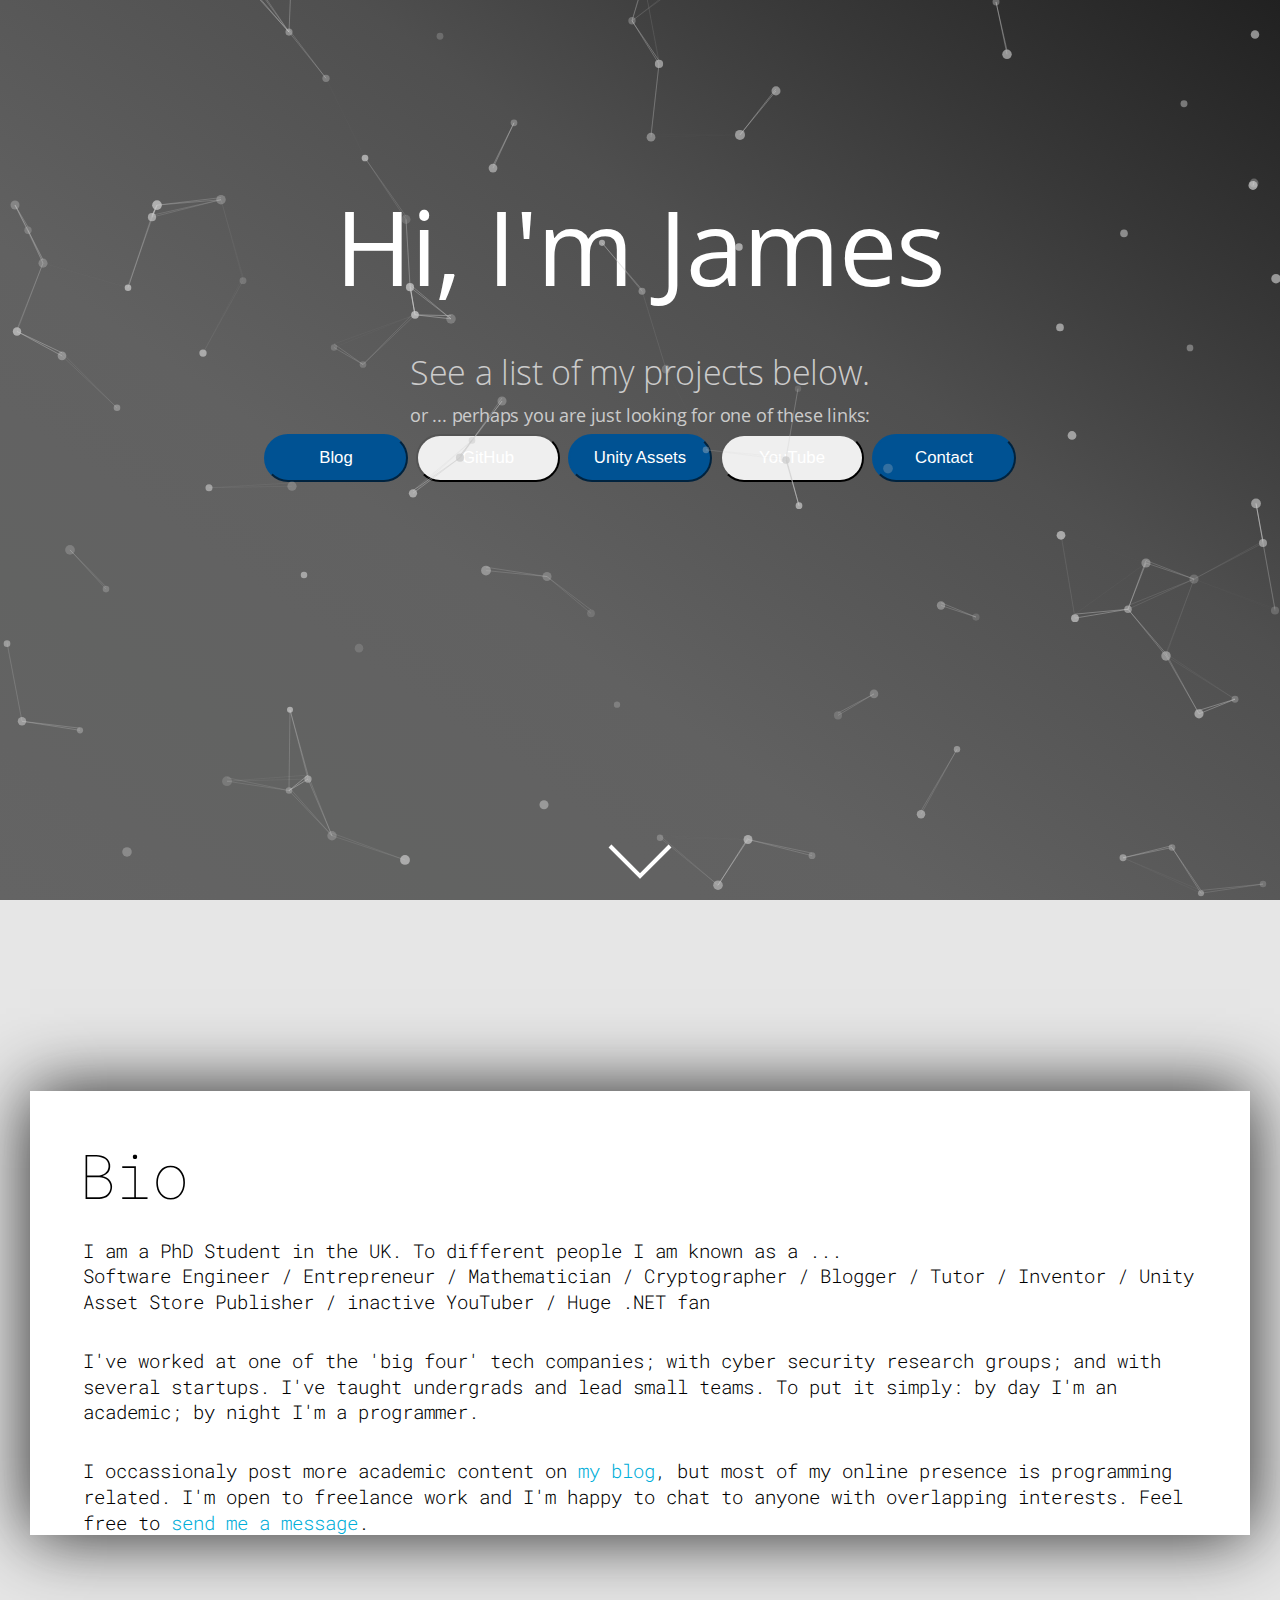
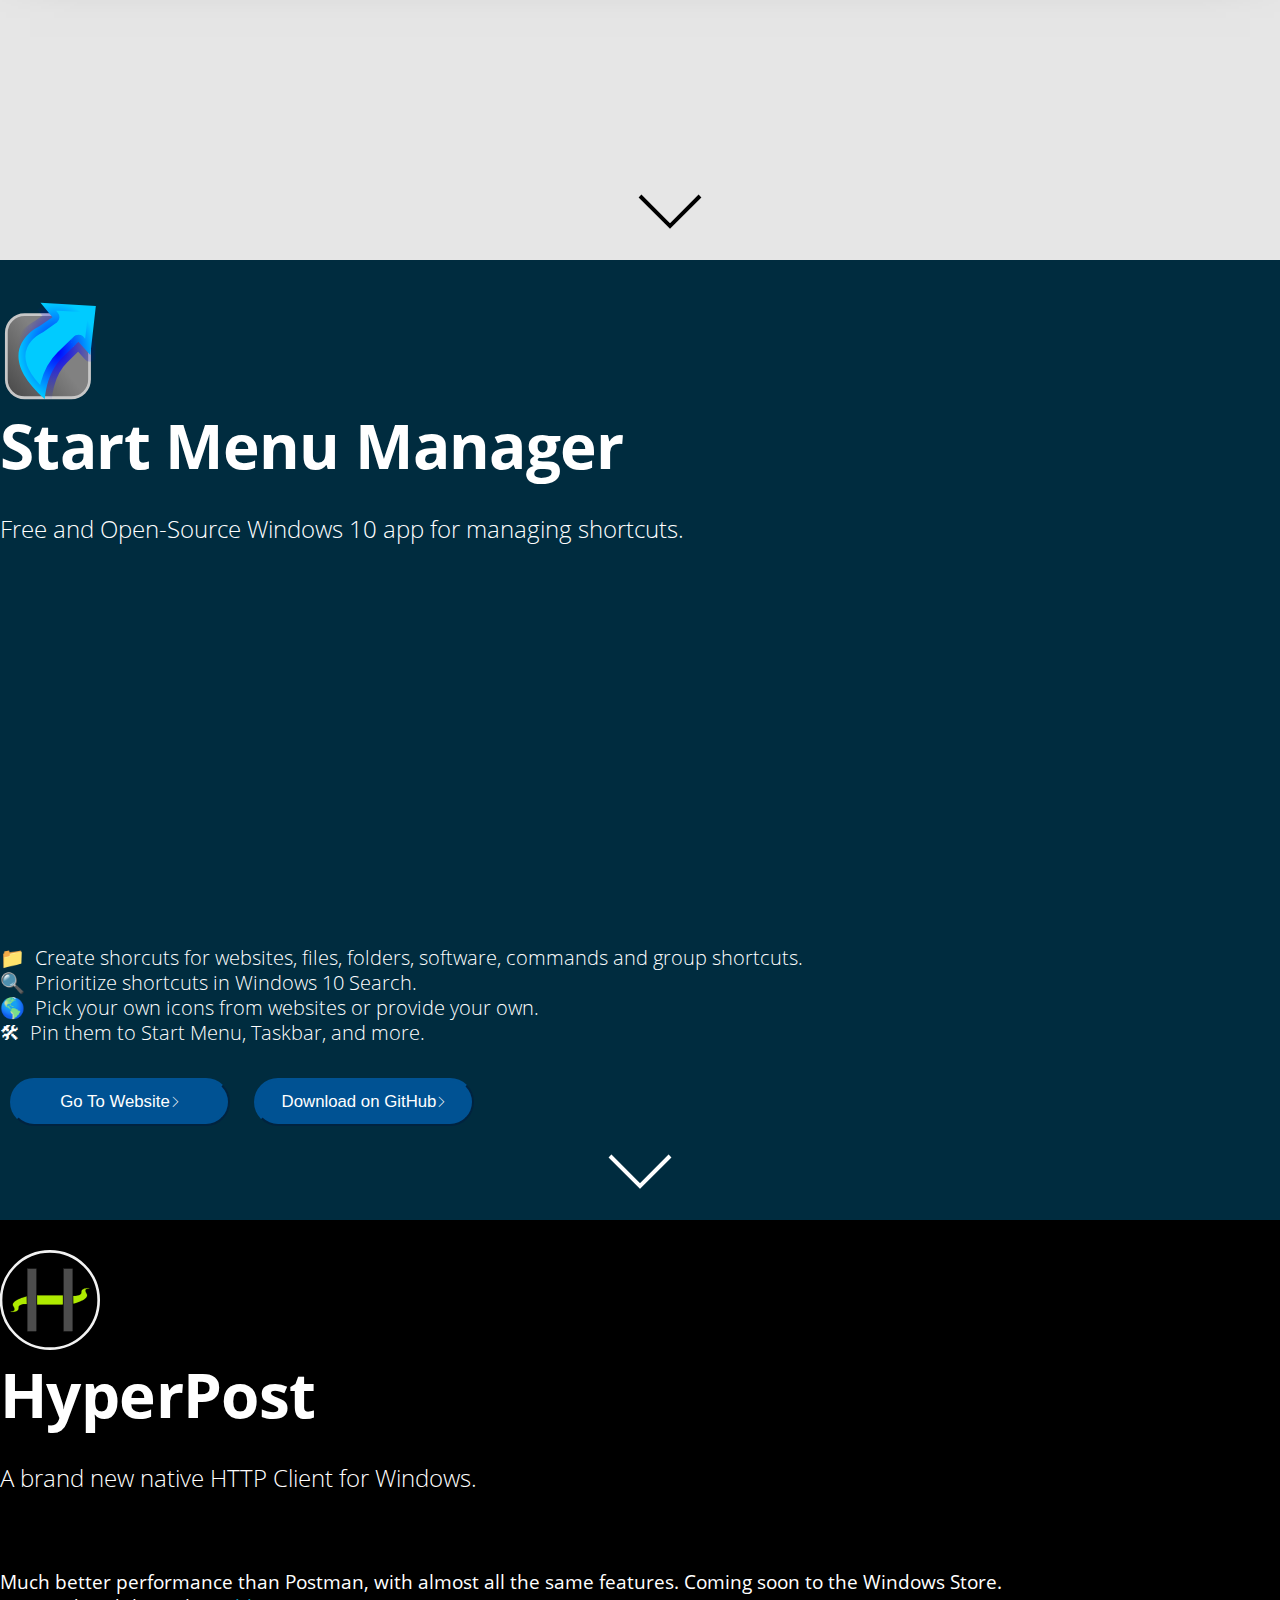
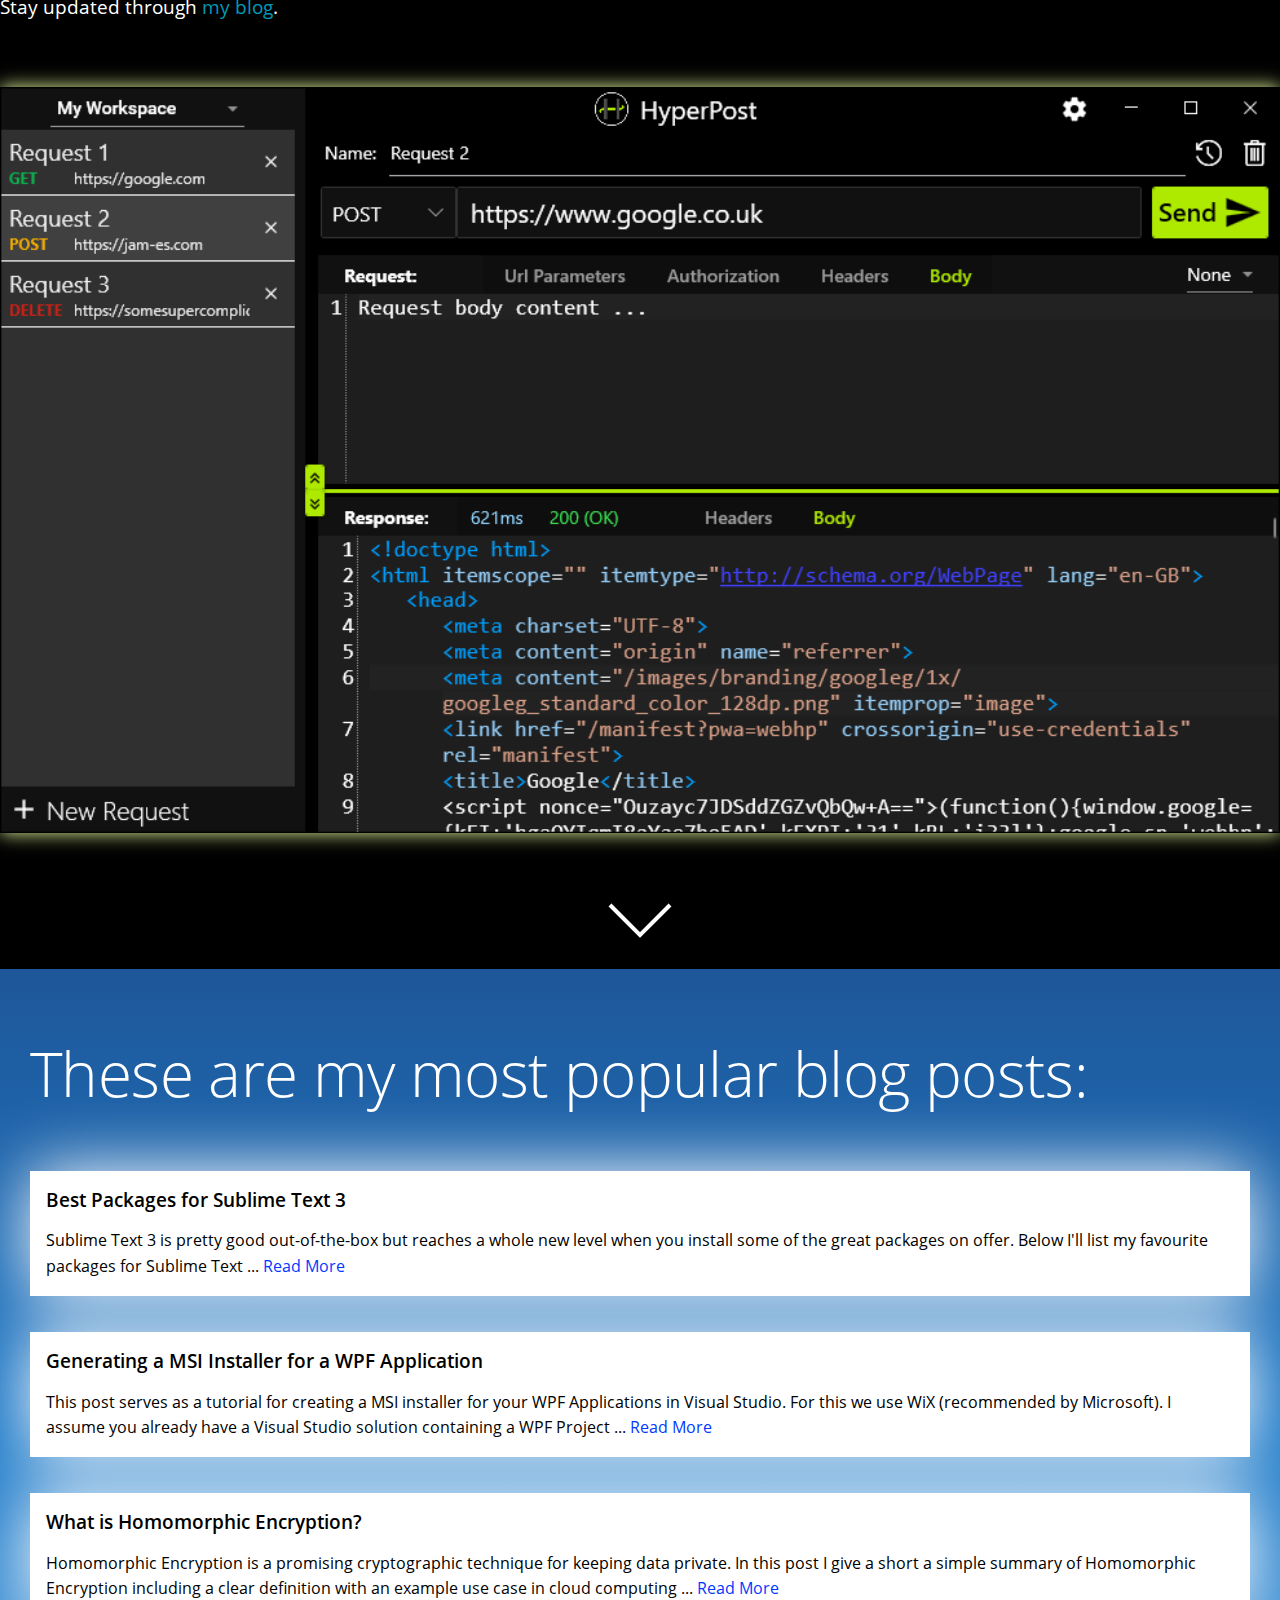
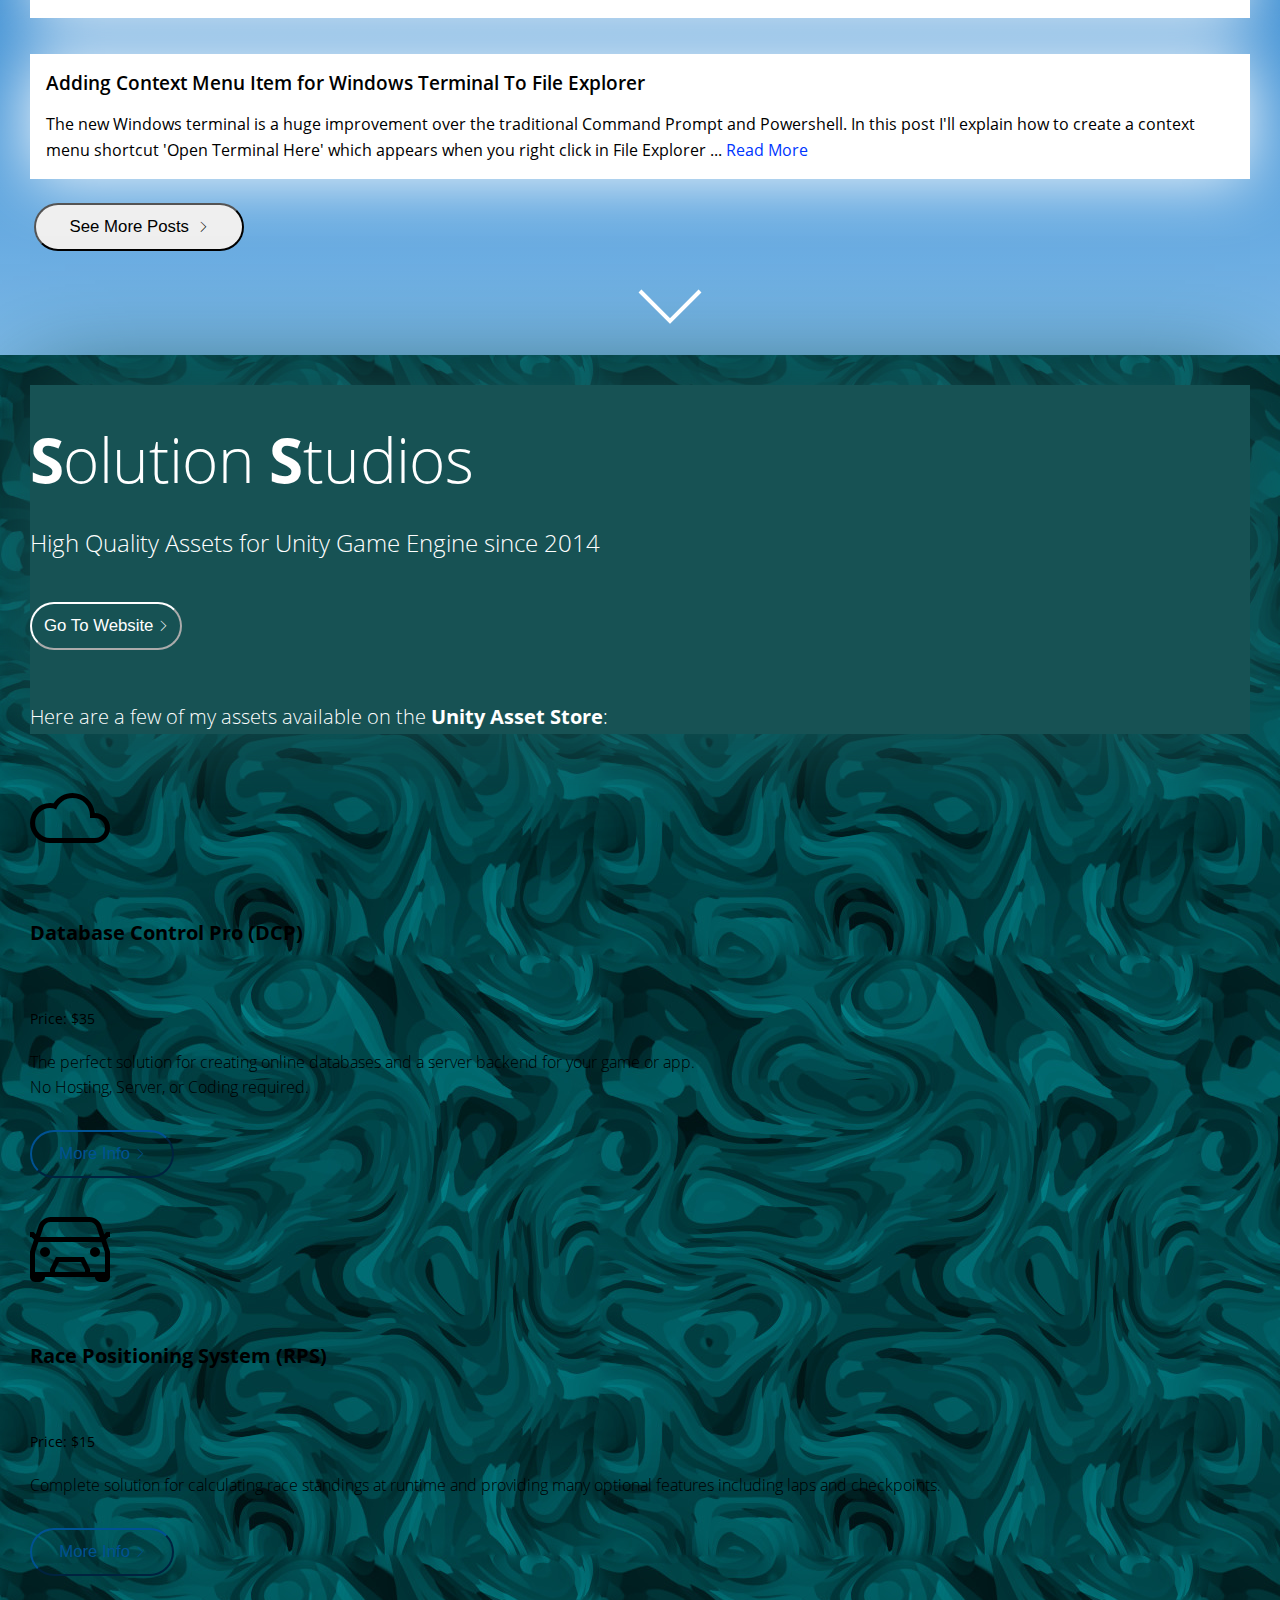
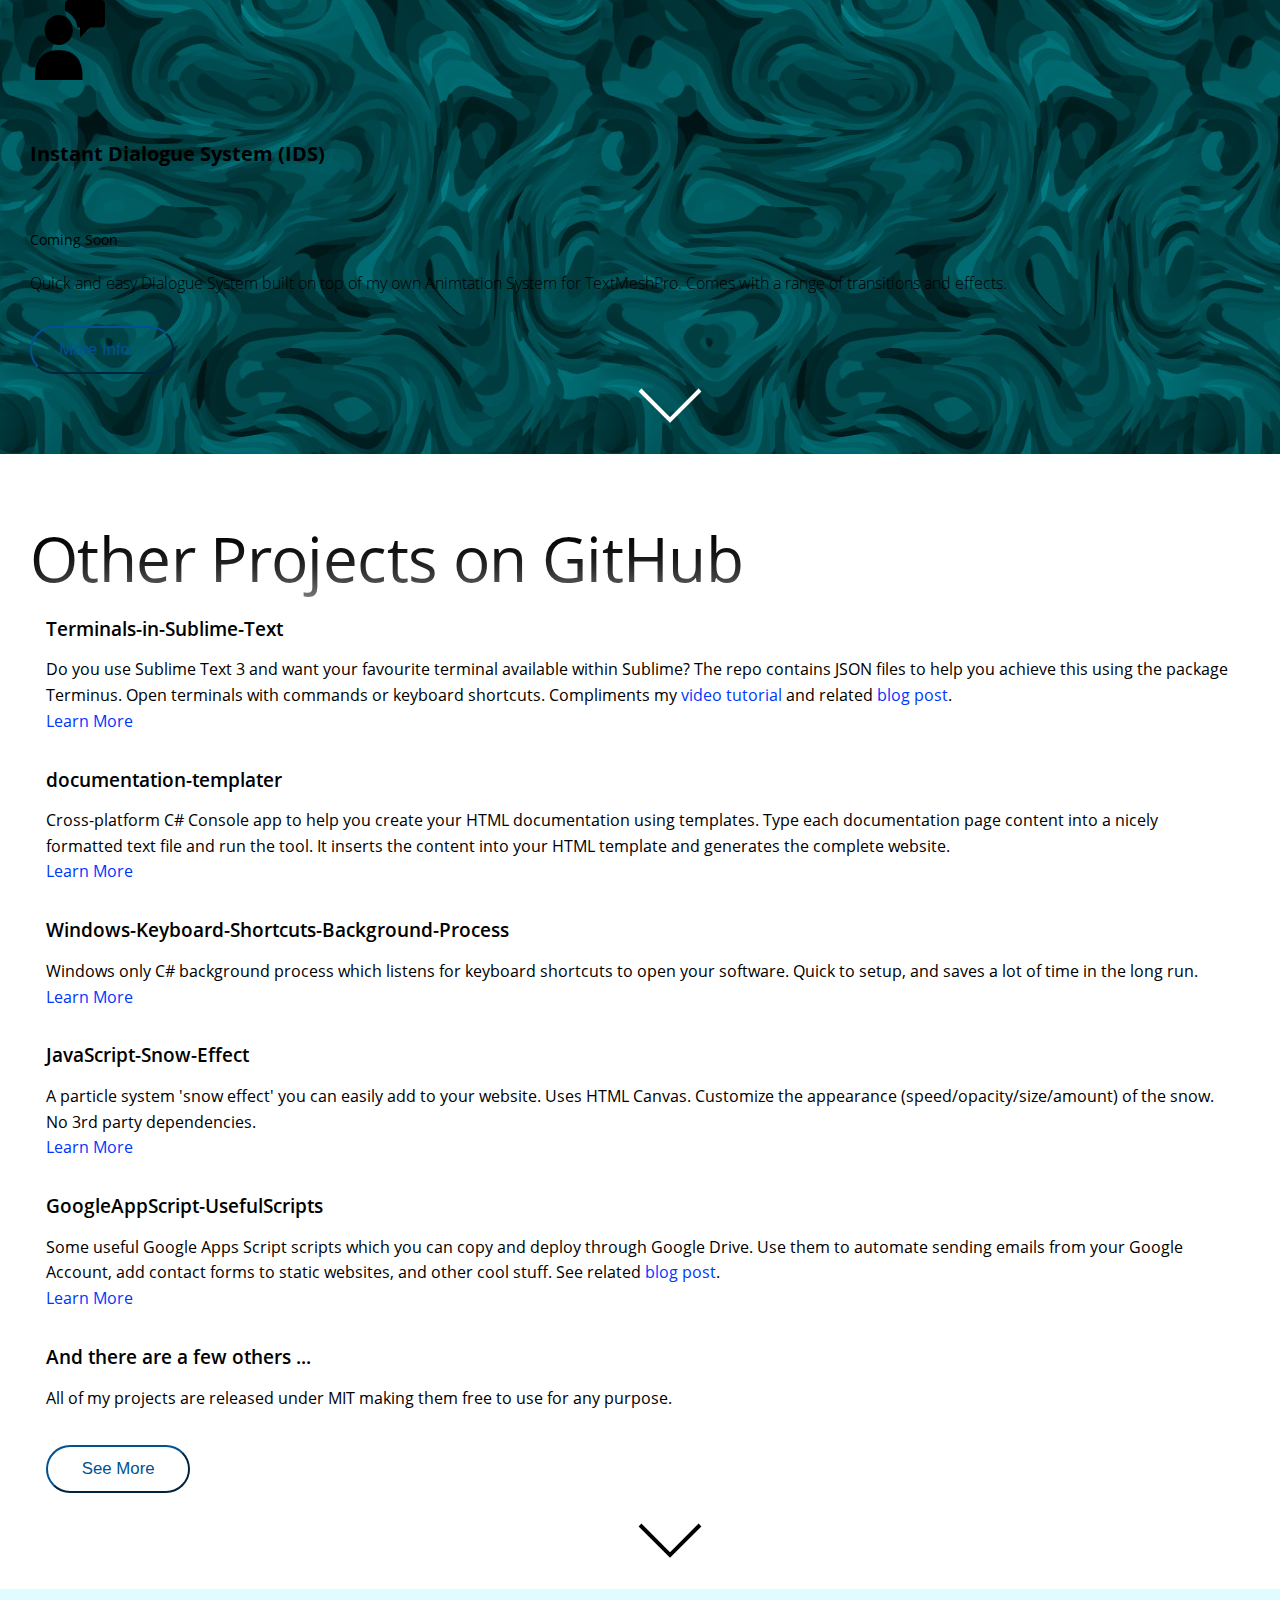
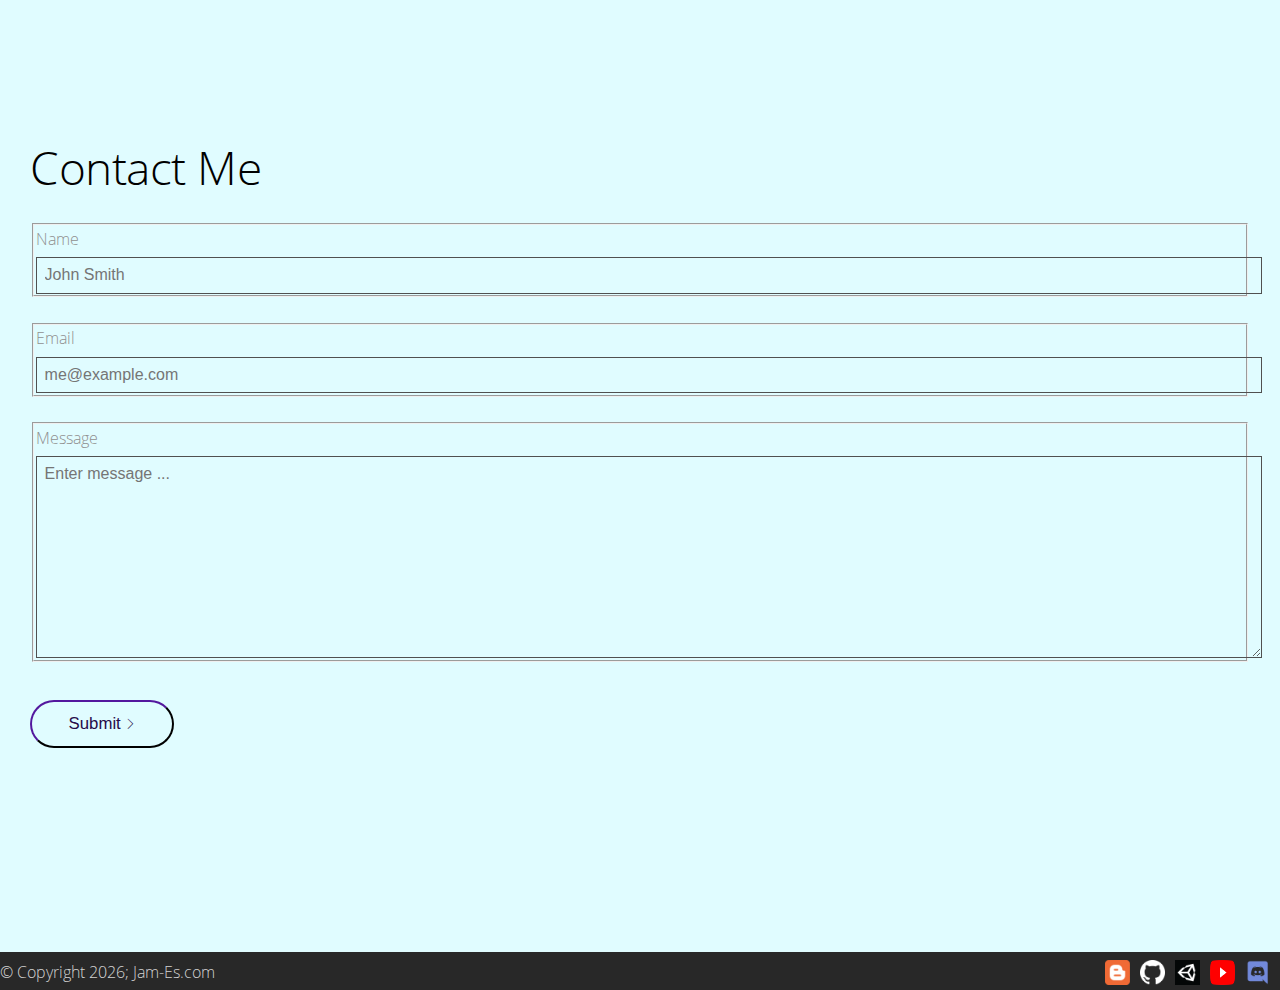
<file: index.html>
<!--
-------------------------------------------------------------------------------------------------
Jam-Es.com Website - © Copyright 2020 - Jam-Es.com
Licensed under the MIT License (MIT). See LICENSE in the GitHub repository for license information.
-------------------------------------------------------------------------------------------------
-->
<!DOCTYPE html>
<html lang="en">
<head>
	<meta charset="utf-8">
	<meta name="viewport" content="width=device-width, initial-scale=1, shrink-to-fit=no">
	<meta http-equiv="x-ua-compatible" content="ie=edge">
	<meta name="description" content="Independent software developer. See my blog, open-source GitHub repositories, Unity assets, YouTube tutorials, or contact me.">
	<title>Jam-Es.com | Software, Services, Freelance</title>
	<link rel="stylesheet" href="https://stackpath.bootstrapcdn.com/bootstrap/4.1.0/css/bootstrap.min.css" integrity="sha384-9gVQ4dYFwwWSjIDZnLEWnxCjeSWFphJiwGPXr1jddIhOegiu1FwO5qRGvFXOdJZ4" crossorigin="anonymous">
	<link href="css/fluent-kit.min.css" rel="stylesheet">
	<link href="css/style.css" rel="stylesheet">
	<link href="https://fonts.googleapis.com/css?family=Roboto+Mono&display=swap" rel="stylesheet">
	<link rel="shortcut icon" href="img/favicon.png">
    <script data-ad-client="ca-pub-3608591913541781" async src="https://pagead2.googlesyndication.com/pagead/js/adsbygoogle.js"></script>
</head>
<body style="overflow-x: hidden">
	<section class="grey-section container-fluid shadow-lg no-padding" style="overflow: none">
		<canvas style="position: absolute; width: 100%" id="snowcanvas" width="1000" height="1000">
		</canvas>
		<div class="container fill">
			<div class="row">
				<div class="col-md-12">
				</div>
			</div>
			<div class="row">
				<div class="col-md-12">
					<h1 class="center-text title">Hi, I'm James</h1>
					<h2 class="center-text sub-h1">See a list of my projects below.</h2>
					<h2 class="center-text sub-h4">or ... perhaps you are just looking for one of these links:</h2>
				</div>
				<div class="col-md-7 col-md-10 centercol">
					<div style="display: flex; flex-direction: row; justify-content: center; flex-wrap: wrap;">
						<button class="btn btn-primary btn-lg btn-rounded cta mg-sm" onclick="location.href='https://blog.jam-es.com'">Blog</button>
						<button class="btn btn-dark btn-lg btn-rounded cta mg-sm" onclick="location.href='https://github.com/James231'">GitHub</button>
						<button class="btn btn-primary btn-lg btn-rounded cta mg-sm" onclick="location.href='https://solutionstudios.jam-es.com'">Unity Assets</button>
						<button class="btn btn-dark btn-lg btn-rounded cta mg-sm" onclick="location.href='https://www.youtube.com/channel/UC_efyH4unjG3zYh85Zv4XHA'">YouTube</button>
						<button class="btn btn-primary btn-lg btn-rounded cta mg-sm" onclick="document.getElementById('contact').scrollIntoView({behavior: 'smooth'});">Contact</button>
					</div>
				</div>
			</div>
			<div class="row">
			</div>
			<div style="height: 50px; margin-bottom:20px">
				<div class="col-md-12 center-text flexBox">
					<a href="#bio" class="chevron">
						<i class="mi mi-ChevronDown chevron shake-vertical"></i>
					</a>
				</div>
			</div>
		</div>
	</section>
	<section id="bio" style="background-color: #E6E6E6">
		<div class="container fill">
			<div class="row">
				<div class="col-md-12">
				</div>
			</div>
			<div style="flex-grow: 1"></div>
			<div class="row">
				<div class="col-md-12 black" style="padding: 4% 4% 0% 4%; box-shadow: 0px 0px 68px #222222; background-color: white">
					<h1 class="no-padding rob" style="padding-bottom: 2%">Bio</h1>
					<p class="no-padding rob mg-sm" style="font-size: 1.2em;">I am a PhD Student in the UK. To different people I am known as a ...<br>
					Software Engineer / Entrepreneur / Mathematician / Cryptographer / Blogger / Tutor / Inventor / Unity Asset Store Publisher / inactive YouTuber / Huge .NET fan</p>
					<br>
					<p class="no-padding rob mg-sm" style="font-size: 1.2em;">I've worked at one of the 'big four' tech companies; with cyber security research groups; and with several startups. I've taught undergrads and lead small teams. To put it simply: by day I'm an academic; by night I'm a programmer.</p>
					<br>
					<p class="no-padding rob mg-sm" style="font-size: 1.2em;">I occassionaly post more academic content on <a style="color: #00AED9" href="https://blog.jam-es.com">my blog</a>, but most of my online presence is programming related. I'm open to freelance work and I'm happy to chat to anyone with overlapping interests. Feel free to <a href="#contact" style="color: #00AED9">send me a message</a>.</p>
				</div>
			</div>
			<div style="flex-grow: 1"></div>
			<div class="row">
				<div class="col-md-12">
				</div>
			</div>
			<div style="height: 50px;">
				<div class="col-md-12 center-text flexBox">
					<a href="#startmenumanager" class="chevron">
						<i class="mi mi-ChevronDown chevron shake-vertical black"></i>
					</a>
				</div>
			</div>
		</div>
	</section>
	<section id="startmenumanager" style="background-color: rgb(0, 44, 63); padding-left: 0; padding-right: 0;">
		<div class="container fill">
			<div class="row">
				<div class="col-md-12">
				</div>
			</div>
			<div class="row">
				<div class="col text-center white">
					<img src="img/ssm-icon.svg" style="display:inline-block; width: 100px;"/><h1 style="padding-top: 0"><strong>Start Menu Manager</strong></h1>
					<p class="sub-h2">Free and Open-Source Windows 10 app for managing shortcuts.</p>
					<br>
					<iframe style="display: block; margin-left: auto; margin-right: auto;" width="560" height="315" src="https://www.youtube.com/embed/22APfw-ZSxI" frameborder="0" allow="accelerometer; autoplay; encrypted-media; gyroscope; picture-in-picture" allowfullscreen></iframe>
					<ul style="margin-top: 30px; list-style-type: none;">
						<li>📁&nbsp;&nbsp;Create shorcuts for websites, files, folders, software, commands and group shortcuts.</li>
						<li>🔍&nbsp;&nbsp;Prioritize shortcuts in Windows 10 Search.</li>
						<li>🌎&nbsp;&nbsp;Pick your own icons from websites or provide your own.</li>
						<li>🛠&nbsp;&nbsp;Pin them to Start Menu, Taskbar, and more.</li>
					</ul>
					<div style="margin-top: 30px;">
						<button class="btn btn-primary btn-lg btn-rounded cta" style="min-width: 220px; margin: 3px 10px 3px 10px;" onclick="location.href='https://start-menu-manager.jam-es.com'">
							Go To Website<i class="mi mi-ChevronRight"></i>
						</button>
						<button class="btn btn-primary btn-lg btn-rounded cta" style="min-width: 220px; margin: 3px 10px 3px 10px;" onclick="location.href='https://github.com/James231/Start-Menu-Manager'">
							Download on GitHub<i class="mi mi-ChevronRight"></i>
						</button>
					</div>
				</div>
			</div>
			<div style="height: 50px;">
				<div class="col-md-12 center-text flexBox">
					<a href="#hyperpost" class="chevron">
						<i class="mi mi-ChevronDown chevron shake-vertical"></i>
					</a>
				</div>
			</div>
		</div>
	</section>
	<section id="hyperpost" style="background-color: black; padding-left: 0; padding-right: 0;">
		<div class="container fill">
			<div class="row">
				<div class="col-md-12">
				</div>
			</div>
			<div class="row">
				<div class="col text-center white">
					<img src="img/hyperpost-icon.svg" style="display:inline-block; width: 100px;"/><h1 style="padding-top: 0"><strong>HyperPost</strong></h1>
					<p class="sub-h2">A brand new native HTTP Client for Windows.</p>
					<br>
					<p style="font-size: 1.2em; font-weight: 400">Much better performance than Postman, with almost all the same features. Coming soon to the Windows Store.<br>Stay updated through <a style="color: #009AB6" href="https://blog.jam-es.com">my blog</a>.</p>
					<img src="img/hyperpost.PNG" style="width: 100%; box-shadow: 0px 0px 18px #e7ff9e; margin-top: 3em; margin-bottom: 3em" />	
				</div>
			</div>
			<div style="height: 50px;">
				<div class="col-md-12 center-text flexBox">
					<a href="#blog" class="chevron">
						<i class="mi mi-ChevronDown chevron shake-vertical"></i>
					</a>
				</div>
			</div>
		</div>
	</section>
	<section id="blog" class="lightgrey-section">
		<div class="container fill">
			<div class="row">
				<div class="col-md-12">
				</div>
			</div>
			<div class="row">
				<h1 class="white" style="padding-bottom: 1em">These are my most popular blog posts:</h1>
			</div>
			<div style="flex-grow: 1"></div>
			<div class="row">
				<div class="col-md-12" style="padding: 1%; box-shadow: 0px 0px 68px #fff; background-color: white">
					<p class="no-padding mg-sm black" style="font-size: 1.2em; font-weight: 600; margin-bottom: 0px">Best Packages for Sublime Text 3</p>
					<p class="black mg-sm" style="font-weight: 400; margin-top: 1em">Sublime Text 3 is pretty good out-of-the-box but reaches a whole new level when you install some of the great packages on offer. Below I'll list my favourite packages for Sublime Text ... <a href="https://blog.jam-es.com/2019/12/best-packages-for-sublime-text-3.html" style="color: #0036FF">Read More</a></p>
				</div>
			</div>
			<div style="flex-grow: 1; min-height: 20px"></div>
			<div class="row" style="margin-top: 1em">
				<div class="col-md-12" style="padding: 1%; box-shadow: 0px 0px 68px #fff; background-color: white">
					<p class="no-padding mg-sm black" style="font-size: 1.2em; font-weight: 600; margin-bottom: 0px">Generating a MSI Installer for a WPF Application</p>
					<p class="black mg-sm" style="font-weight: 400; margin-top: 1em">This post serves as a tutorial for creating a MSI installer for your WPF Applications in Visual Studio. For this we use WiX (recommended by Microsoft). I assume you already have a Visual Studio solution containing a WPF Project ... <a href="https://blog.jam-es.com/2019/12/generating-msi-installer-for-wpf.html" style="color: #0036FF">Read More</a></p>
				</div>
			</div>
			<div style="flex-grow: 1; min-height: 20px"></div>
			<div class="row" style="margin-top: 1em">
				<div class="col-md-12" style="padding: 1%; box-shadow: 0px 0px 68px #fff; background-color: white">
					<p class="no-padding mg-sm black" style="font-size: 1.2em; font-weight: 600; margin-bottom: 0px">What is Homomorphic Encryption?</p>
					<p class="black mg-sm" style="font-weight: 400; margin-top: 1em">Homomorphic Encryption is a promising cryptographic technique for keeping data private. In this post I give a short a simple summary of Homomorphic Encryption including a clear definition with an example use case in cloud computing ... <a href="https://blog.jam-es.com/2020/01/what-is-homomorphic-encryption.html" style="color: #0036FF">Read More</a></p>
				</div>
			</div>
			<div style="flex-grow: 1; min-height: 20px"></div>
			<div class="row" style="margin-top: 1em">
				<div class="col-md-12" style="padding: 1%; box-shadow: 0px 0px 68px #fff; background-color: white">
					<p class="no-padding mg-sm black" style="font-size: 1.2em; font-weight: 600; margin-bottom: 0px">Adding Context Menu Item for Windows Terminal To File Explorer</p>
					<p class="black mg-sm" style="font-weight: 400; margin-top: 1em">The new Windows terminal is a huge improvement over the traditional Command Prompt and Powershell. In this post I'll explain how to create a context menu shortcut 'Open Terminal Here' which appears when you right click in File Explorer ... <a href="http://blog.jam-es.com/2020/02/adding-context-menu-for-windows.html" style="color: #0036FF">Read More</a></p>
				</div>
			</div>
			<div style="flex-grow: 1; min-height: 20px"></div>
			<div class="row">
				<div class="col text-center">
					<button class="btn btn-light btn-lg btn-rounded cta mg-sm black" style="padding-left: 2em;padding-right: 2em;" onclick="location.href='https://blog.jam-es.com'">See More Posts&nbsp;&nbsp;<i class="mi mi-ChevronRight black"></i></button>
				</div>
			</div>
			<div style="flex-grow: 1; min-height: 20px"></div>
			<div style="height: 50px;">
				<div class="col-md-12 center-text flexBox">
					<a href="#solutionstudios" class="chevron">
						<i class="mi mi-ChevronDown chevron shake-vertical"></i>
					</a>
				</div>
			</div>
		</div>
	</section>
	<section style="background-image: url('img/ssback.jpg'); background-repeat: repeat;" id="solutionstudios">
		<div class="container fill">
			<div class="row">
				<div class="col-md-12">
				</div>
			</div>
			<div class="row">
				<div class="col text-center white" style="background: #175254; box-shadow: 0px 0px 100px #175254;">
					<h1><strong>S</strong>olution <strong>S</strong>tudios</h1>
					<p class="sub-h2">High Quality Assets for Unity Game Engine since 2014</p>
					<button class="btn btn-outline-primary btn-lg btn-rounded cta ss-button" onclick="location.href='https://solutionstudios.jam-es.com'">
						Go To Website <i class="mi mi-ChevronRight"></i>
					</button>
					<h5>
						Here are a few of my assets available on the <strong>Unity Asset Store</strong>:
					</h5>
				</div>
			</div>
			<div class="row">
				<div class="col-md p-1">
					<div class="card feature text-center black" style="padding-top: 24px;">
						<i class="d-block mx-auto mi mi-Cloud mi-5x"></i>
						<div class="card-body">
							<h5 class="card-title pt-1 mb-1">Database Control Pro (DCP)</h5>
							<h6 class="card-subtitle text-muted pt-1">Price: $35</h6>
							<p class="card-text px-4">
								The perfect solution for creating online databases and a server backend for your game or app.<br>No Hosting, Server, or Coding required.
							</p>
							<button class="btn btn-outline-primary btn-lg btn-rounded cta" onclick="location.href='https://solutionstudios.jam-es.com/unityassets/databasecontrolpro'">
								More Info <i class="mi mi-ChevronRight"></i>
							</button>
						</div>
					</div>
				</div>
				<div class="col-md p-1">
					<div class="card feature text-center black" style="padding-top: 24px;">
						<i class="d-block mx-auto mi mi-Car mi-5x"></i>
						<div class="card-body">
							<h5 class="card-title pt-1 mb-1">Race Positioning System (RPS)</h5>
							<h6 class="card-subtitle text-muted pt-1">Price: $15</h6>
							<p class="card-text px-4">
								Complete solution for calculating race standings at runtime and providing many optional features including laps and checkpoints.
							</p>
							<button class="btn btn-outline-primary btn-lg btn-rounded cta" onclick="location.href='https://solutionstudios.jam-es.com/unityassets/racepositioningsystem'">
								More Info <i class="mi mi-ChevronRight"></i>
							</button>
						</div>
					</div>
				</div>
				<div class="col-md p-1">
					<div class="card feature text-center black" style="padding-top: 24px;">
						<i class="d-block mx-auto mi mi-FeedbackApp mi-5x"></i>
						<div class="card-body">
							<h5 class="card-title pt-1 mb-1">Instant Dialogue System (IDS)</h5>
							<h6 class="card-subtitle text-muted pt-1">Coming Soon</h6>
							<p class="card-text px-4">
								Quick and easy Dialogue System built on top of my own Animtation System for TextMeshPro. Comes with a range of transitions and effects.
							</p>
							<button class="btn btn-outline-primary btn-lg btn-rounded cta" onclick="location.href='https://solutionstudios.jam-es.com/unityassets/instantdialoguesystem'">
								More Info <i class="mi mi-ChevronRight"></i>
							</button>
						</div>
					</div>
				</div>
			</div>
			<div class="row">
				<div class="col-md-12">
				</div>
			</div>
			<div style="height: 50px;">
				<div class="col-md-12 center-text flexBox">
					<a href="#github" class="chevron">
						<i class="mi mi-ChevronDown chevron shake-vertical"></i>
					</a>
				</div>
			</div>
		</div>
	</section>
	<section class="light-section" id="github">
		<div class="container fill">
			<div class="row">
				<div class="col-md-12">
				</div>
			</div>
			<h1 class="black text-center" style="font-weight: 400">Other Projects on GitHub</h1>
			<div style="flex-grow: 1"></div>
			<div class="row" style="flex-wrap: wrap;">
				<div class="col-sm-12 col-md-4" style="padding: 1%; box-shadow: 0px 0px 68px #fff; background-color: white;">
					<p class="no-padding mg-sm black" style="font-size: 1.2em; font-weight: 600; margin-bottom: 0px">Terminals-in-Sublime-Text</p>
					<p class="black mg-sm" style="font-weight: 400; margin-top: 1em">Do you use Sublime Text 3 and want your favourite terminal available within Sublime? The repo contains JSON files to help you achieve this using the package Terminus. Open terminals with commands or keyboard shortcuts. Compliments my <a href="https://www.youtube.com/watch?v=941cDSjl3Og&lc=z23ewz2jzzngvjtya04t1aokgy2t43n2yyvvjo23twimrk0h00410.1576162535919571" style="color: #0036FF">video tutorial</a> and related <a href="http://blog.jam-es.com/2019/08/terminals-in-sublime-text-3.html" style="color: #0036FF">blog post</a>.<br><a href="https://github.com/James231/Terminals-In-Sublime-Text" style="color: #0036FF">Learn More</a></p>
				</div>
				<div class="col-sm-12 col-md-4" style="padding: 1%; box-shadow: 0px 0px 68px #fff; background-color: white">
					<p class="no-padding mg-sm black" style="font-size: 1.2em; font-weight: 600; margin-bottom: 0px">documentation-templater</p>
					<p class="black mg-sm" style="font-weight: 400; margin-top: 1em">Cross-platform C# Console app to help you create your HTML documentation using templates. Type each documentation page content into a nicely formatted text file and run the tool. It inserts the content into your HTML template and generates the complete website.<br><a href="https://github.com/James231/documentation-templater" style="color: #0036FF">Learn More</a></p>
				</div>
				<div class="col-sm-12 col-md-4" style="padding: 1%; box-shadow: 0px 0px 68px #fff; background-color: white">
					<p class="no-padding mg-sm black" style="font-size: 1.2em; font-weight: 600; margin-bottom: 0px">Windows-Keyboard-Shortcuts-Background-Process</p>
					<p class="black mg-sm" style="font-weight: 400; margin-top: 1em">Windows only C# background process which listens for keyboard shortcuts to open your software. Quick to setup, and saves a lot of time in the long run.<br><a href="https://github.com/James231/Windows-Keyboard-Shortcuts-Background-Process" style="color: #0036FF">Learn More</a></p>
				</div>
				<div class="col-sm-12 col-md-4" style="padding: 1%; box-shadow: 0px 0px 68px #fff; background-color: white">
					<p class="no-padding mg-sm black" style="font-size: 1.2em; font-weight: 600; margin-bottom: 0px">
JavaScript-Snow-Effect</p>
					<p class="black mg-sm" style="font-weight: 400; margin-top: 1em">A particle system 'snow effect' you can easily add to your website. Uses HTML Canvas. Customize the appearance (speed/opacity/size/amount) of the snow. No 3rd party dependencies.<br><a href="https://github.com/James231/JavaScript-Snow-Effect" style="color: #0036FF">Learn More</a></p>
				</div>
				<div class="col-sm-12 col-md-4" style="padding: 1%; box-shadow: 0px 0px 68px #fff; background-color: white">
					<p class="no-padding mg-sm black" style="font-size: 1.2em; font-weight: 600; margin-bottom: 0px">GoogleAppScript-UsefulScripts</p>
					<p class="black mg-sm" style="font-weight: 400; margin-top: 1em">Some useful Google Apps Script scripts which you can copy and deploy through Google Drive. Use them to automate sending emails from your Google Account, add contact forms to static websites, and other cool stuff. See related <a href="http://blog.jam-es.com/2019/12/google-apps-script-introduction-with.html" style="color: #0036FF">blog post</a>.<br><a href="https://github.com/James231/GoogleAppScript-UsefulScripts" style="color: #0036FF">Learn More</a></p>
				</div>
				<div class="col-sm-12 col-md-4" style="padding: 1%; box-shadow: 0px 0px 68px #fff; background-color: white">
					<p class="no-padding mg-sm black" style="font-size: 1.2em; font-weight: 600; margin-bottom: 0px">And there are a few others ...</p>
					<p class="black mg-sm" style="font-weight: 400; margin-top: 1em">All of my projects are released under MIT making them free to use for any purpose.<br><br></p>
					<div class="row" style="justify-content: center;">
					<button class="btn btn-outline-primary btn-lg btn-rounded cta mg-sm" onclick="location.href='https://github.com/James231'">See More</button>
					</div>		
				</div>
			</div>
			<div style="flex-grow: 1"></div>
			<div style="height: 50px;">
				<div class="col-md-12 center-text flexBox">
					<a href="#contact" class="chevron">
						<i class="mi mi-ChevronDown chevron shake-vertical black"></i>
					</a>
				</div>
			</div>
		</div>
	</section>
	<section id="contact" class="container-fluid shadow-lg" style="min-height: calc(100vh - 37px); padding-top: 40px; padding-bottom: 60px; background-color: #e0fcff;">
		<div class="container fill">
			<div style="flex-grow: 1"></div>
			<div class="row">
				<div class="col-md-2">
				</div>
				<div class="col-md-8" style="color:#909090">
					<h2 class="black">Contact Me</h2><br>
					<form id="form">
						<fieldset>
							<label for="fullnameInput">Name</label>
							<input id="fullnameInput" type="text" name="name" placeholder="John Smith">
						</fieldset><br>
						<fieldset>
							<label for="emailInput">
								Email
							</label>
							<input id="emailInput" type="email" name="emailInput" placeholder="me@example.com">
						</fieldset><br>
						<fieldset>
							<label for="messageInput">
								Message
							</label>
							<textarea id="messageInput" name="messageInput" placeholder="Enter message ..." rows="10"></textarea>
						</fieldset><br>
						<div id="g-recaptcha" class="g-recaptcha" data-sitekey="6Lfd680UAAAAAMviNaxv7j4Ll-sZGpmo6_lscSrj"></div>
						<div style="display: none;" class="alert alert-danger" role="alert" id="ErrorMessage">
							Please fill in all fields.
						</div>
						<button class="btn btn-outline-secondary btn-lg btn-rounded cta" type="button" onclick="submitPressed();">
							Submit <i class="mi mi-ChevronRight"></i>
						</button>
					</form>
					<h2 id="sending" class="black" style="display: none;">Sending ...</h2>
				</div>
				<div class="col-md-2">
				</div>
			</div>
			<div style="flex-grow: 1"></div>
		</div>
	</section>
	<div class="container-fluid shadow-lg" style="background-color: #282828; color: #d2d2d2;">
		<div class="container" style="padding-top: 8px; padding-bottom: 4px; display: flex; flex-direction: row">
			&copy; Copyright <script>document.write(new Date().getFullYear());</script>; Jam-Es.com
			<div style="flex-grow: 1"></div>
			<a target="_blank" href="https://blog.jam-es.com">
				<img src="img/blogger.png" width="25" height="25" style="float:right; margin-right: 10px">
			</a>
			<a target="_blank" href="https://github.com/James231">
				<img src="img/github.png" width="25" height="25" style="float:right; margin-right: 10px">
			</a>
			<a target="_blank" href="https://solutionstudios.jam-es.com">
				<img src="img/unity.png" width="25" height="25" style="float:right; margin-right: 10px">
			</a>
			<a target="_blank" href="https://www.youtube.com/channel/UC_efyH4unjG3zYh85Zv4XHA">
				<img src="img/youtube.png" width="25" height="25" style="float:right; margin-right: 10px">
			</a>
			<a target="_blank" href="https://discordapp.com/channels/@me/694233917661773864/">
				<img src="img/discord.png" width="25" height="25" style="float:right; margin-right: 10px">
			</a>
		</div>
	</div>
	<script src="https://code.jquery.com/jquery-2.1.1.min.js" crossorigin="anonymous"></script>
	<script src="https://cdnjs.cloudflare.com/ajax/libs/popper.js/1.14.0/umd/popper.min.js" integrity="sha384-cs/chFZiN24E4KMATLdqdvsezGxaGsi4hLGOzlXwp5UZB1LY//20VyM2taTB4QvJ" crossorigin="anonymous"></script>
	<script src="https://stackpath.bootstrapcdn.com/bootstrap/4.1.0/js/bootstrap.min.js" integrity="sha384-uefMccjFJAIv6A+rW+L4AHf99KvxDjWSu1z9VI8SKNVmz4sk7buKt/6v9KI65qnm" crossorigin="anonymous"></script>
	<script type="text/javascript" src="js/main.js"></script>
	<script type="text/javascript" src="js/particles.js"></script>
	<script type="text/javascript" src="js/form.js"></script>
	<script type="text/javascript" src="js/init.js"></script>
	<script src="https://www.google.com/recaptcha/api.js" async defer></script>
</body>
</html>
</file>
<file: css/style.css>
/*
-------------------------------------------------------------------------------------------------
Jam-Es.com Website - © Copyright 2020 - Jam-Es.com
Licensed under the MIT License (MIT). See LICENSE in the GitHub repository for license information.
-------------------------------------------------------------------------------------------------
*/

section {
	min-height: 100vh;
	padding: 30px;
	color: #CBCBCB;
	display: -webkit-flex; /* Safari */
	display: flex;
	flex-direction: column;
	max-height: auto;
}

.subsection {
	height: 33.3vh;
	color: #CBCBCB;
	min-height: 160px;
	display: -webkit-flex; /* Safari */
	display: flex;
	flex-direction: column;
}

h5 {
	font-weight: 300;
	margin-top: 20px;
	margin-bottom: 20px;
}

.ss-button {
	color: white;
	border-color: white;
}

.ss-button:hover {
	color: black;
	background-color: white;
	font-weight: 600;
}

.grey-section {
	background-image: linear-gradient(to left bottom, #212121, #2c2c2c, #373737, #434343, #4f4f4f, #555555, #5b5b5b, #616161, #626262, #626362, #636363, #646464);
}

.lightgrey-section {
	background-image: linear-gradient(to bottom, #1e5799 0%,#207cca 47%,#7db9e8 100%);
}

.blue-section {
	background-image: linear-gradient(to left bottom, #0a5a51, #126056, #19665c, #206c61, #267267, #267166, #256f65, #256e64, #1f655c, #185d54, #11544d, #0a4c45);
}

.green-section {
	background-image: linear-gradient(to left bottom, #3ed45e, #3fca5d, #40c15b, #40b75a, #41ae58, #3ea954, #3aa550, #37a04c, #2f9f44, #269f3c, #1b9e34, #0a9d2a);
}

.orange-section {
	background-image: linear-gradient(to left bottom, #d12e02, #d73908, #dd430f, #e24c15, #e8551b, #e95c1d, #ea6320, #eb6a23, #e77024, #e37526, #e07a28, #dc7f2b);
}

.red-section {
	background-image: linear-gradient(to left bottom, #b51212, #c01515, #cb1918, #d61c1c, #e11f1f, #e41e1e, #e71d1d, #ea1c1c, #e51716, #e0100f, #db0807, #d60000);
}

.inga-red-section {
	background-image: linear-gradient(to left bottom, #be0404, #ae0205, #9f0105, #900005, #810003, #7b0406, #740809, #6e0b0c, #6f1212, #6f1818, #6f1d1d, #6f2222);
}

.black {
	color: black;
}

.white {
	color: white;
}

.center-text {
	width: 100%;
	text-align: center;
}

.title {
	font-size: 6.5em;
	font-weight: 500;
	color: white;
	margin-bottom: 0.5em;
}

.smaller-title {
	font-size: 5em;
	font-weight: 500;
	color: white;
}

.container, .flexBox {
	display: -webkit-flex; /* Safari */
	display: flex;
	flex-direction: column;
}

.narrow-container {
	margin-left: 5%;
	margin-right: 5%;
	min-width: 90%;
}

.fill {
	-webkit-flex: 1;  /* Safari 6.1+ */
	-ms-flex: 1;  /* IE 10 */  
	flex: 1;
}

.big-fill {
	-webkit-flex: 6 !important;  /* Safari 6.1+ */
	-ms-flex: 6 !important;  /* IE 10 */  
	flex: 6 !important;
	flex-grow: 6 !important;
}

.row {
	-webkit-flex: 1;  /* Safari 6.1+ */
	-ms-flex: 1;  /* IE 10 */  
	flex: 1;
}

.rob {
    font-family: 'Roboto Mono', monospace;
}

.no-padding {
	padding: 0;
}

.no-margin {
	margin: 0;
}

.chevron {
	font-size: 2em !important;
	vertical-align: bottom;
	text-align: center;
	width: 100%;
}

.shake-vertical {
	width: 100%;
	text-align: center;
	position: absolute;
	display: inherit;
	transform-origin: center center;
	animation: shake-vertical 700ms linear infinite;
}

.shake-vertical::after {
  top: -12px;
  right: -8px;
}

.shake-vertical::before {
  top: 12px;
  right: -8px;
}

.centercol {
	margin-left: auto;
	margin-right: auto;
}

.mg-sm {
	margin: 4px;
}

a,
a:link,
a:visited,
a:hover,
a:focus,
a:active{
	color: white;
	text-decoration: none;
}

li {
	font-size: 20px !important;
	line-height: 25px !important;
}
</file>
